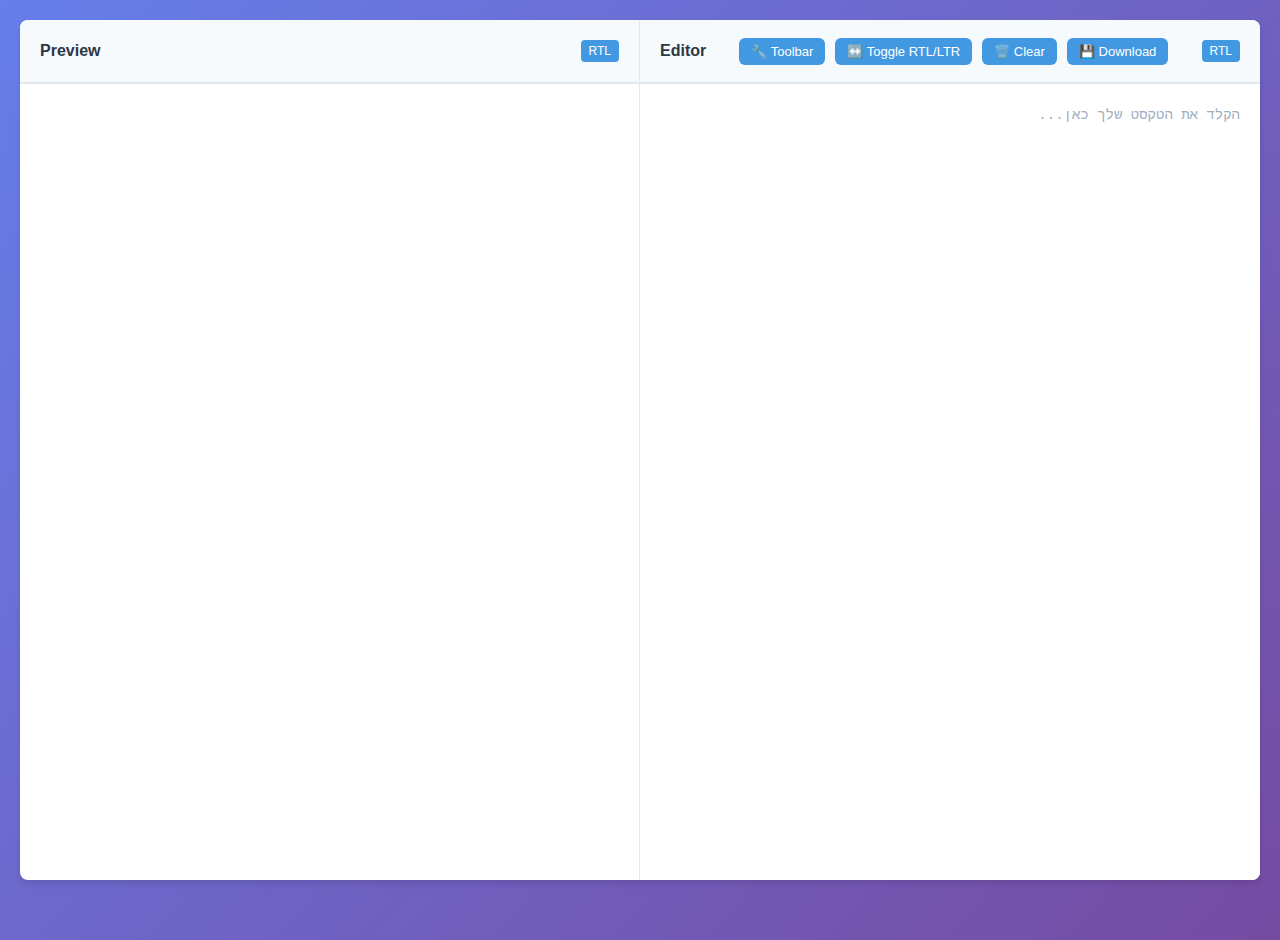
<file: index.html>
<!DOCTYPE html>
<html lang="en">

<head>
    <meta charset="UTF-8">
    <meta name="viewport" content="width=device-width, initial-scale=1.0">
    <title>Markdown Editor with RTL Support</title>
    <style>
        body {
            font-family: -apple-system, BlinkMacSystemFont, 'Segoe UI', Roboto, sans-serif;
            background: linear-gradient(135deg, #667eea 0%, #764ba2 100%);
            min-height: 100vh;
            padding: 20px;
            margin: 0;
        }

        .container {
            max-width: 1400px;
            margin: 0 auto;
            height: calc(100vh - 40px);
        }

        markdown-editor {
            height: 100%;
        }
    </style>
</head>

<body>
    <div class="container">
        <markdown-editor></markdown-editor>
    </div>

    <script src="MarkdownEditor.js"></script>
    <script src="markdown-editor-component.js"></script>
</body>

</html>
</file>
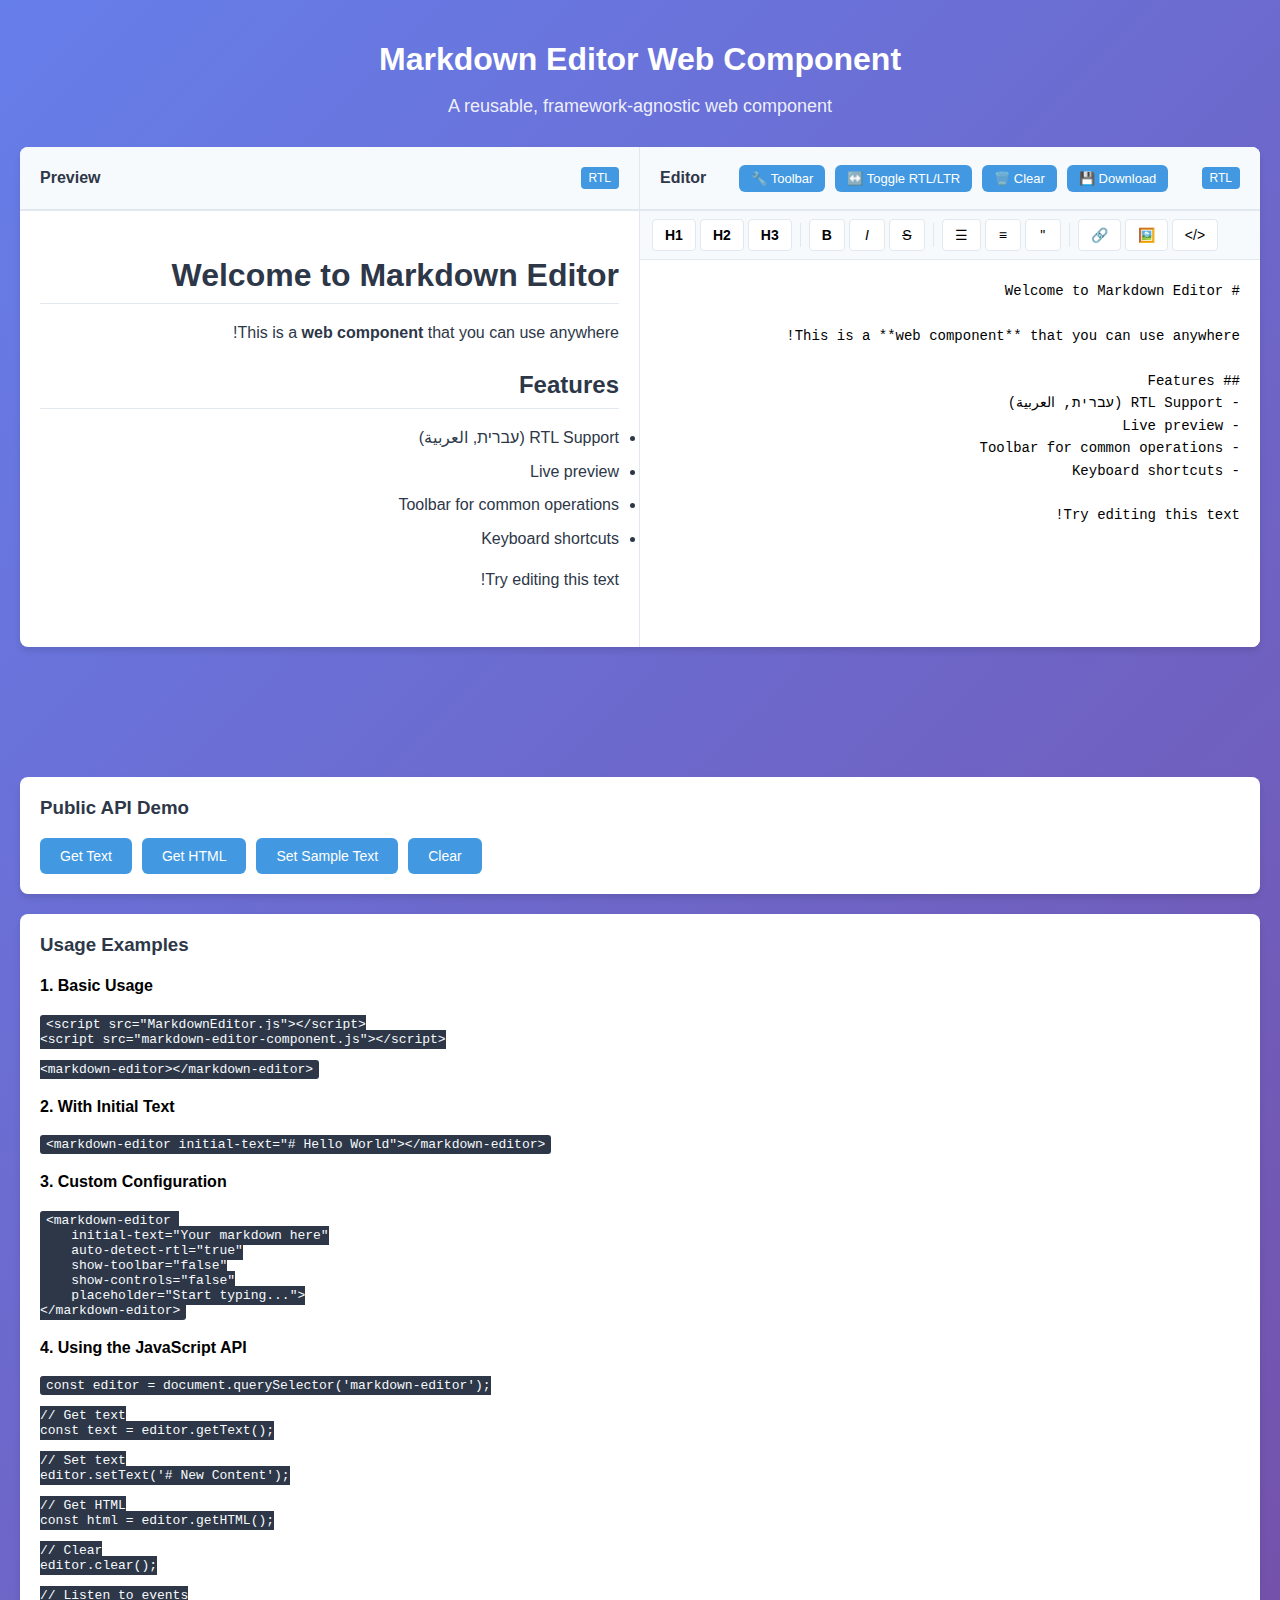
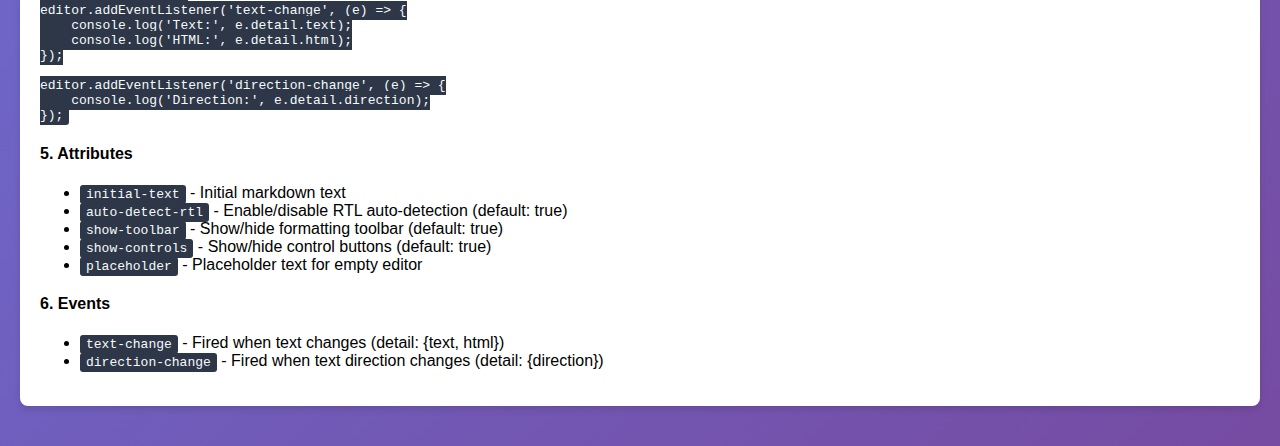
<file: demo.html>
<!DOCTYPE html>
<html lang="en">
<head>
    <meta charset="UTF-8">
    <meta name="viewport" content="width=device-width, initial-scale=1.0">
    <title>Markdown Editor Web Component - Demo</title>
    <style>
        body {
            font-family: -apple-system, BlinkMacSystemFont, 'Segoe UI', Roboto, sans-serif;
            background: linear-gradient(135deg, #667eea 0%, #764ba2 100%);
            min-height: 100vh;
            padding: 20px;
            margin: 0;
        }

        .demo-container {
            max-width: 1400px;
            margin: 0 auto;
        }

        h1 {
            color: white;
            text-align: center;
            margin-bottom: 10px;
        }

        .subtitle {
            color: rgba(255, 255, 255, 0.9);
            text-align: center;
            margin-bottom: 30px;
            font-size: 18px;
        }

        .editor-wrapper {
            height: 600px;
            margin-bottom: 30px;
        }

        .controls-demo {
            background: white;
            padding: 20px;
            border-radius: 8px;
            margin-bottom: 20px;
            box-shadow: 0 4px 6px rgba(0, 0, 0, 0.1);
        }

        .controls-demo h3 {
            margin-top: 0;
            color: #2d3748;
        }

        .btn-group {
            display: flex;
            gap: 10px;
            flex-wrap: wrap;
        }

        .demo-btn {
            padding: 10px 20px;
            background: #4299e1;
            color: white;
            border: none;
            border-radius: 6px;
            cursor: pointer;
            font-size: 14px;
            font-weight: 500;
        }

        .demo-btn:hover {
            background: #3182ce;
        }

        .output {
            margin-top: 15px;
            padding: 15px;
            background: #f7fafc;
            border-radius: 6px;
            border: 1px solid #e2e8f0;
            font-family: monospace;
            font-size: 13px;
            max-height: 200px;
            overflow-y: auto;
        }

        code {
            background: #2d3748;
            color: #f7fafc;
            padding: 2px 6px;
            border-radius: 3px;
        }
    </style>
</head>
<body>
    <div class="demo-container">
        <h1>Markdown Editor Web Component</h1>
        <p class="subtitle">A reusable, framework-agnostic web component</p>

        <!-- The Web Component -->
        <div class="editor-wrapper">
            <markdown-editor 
                id="myEditor"
                initial-text="# Welcome to Markdown Editor

This is a **web component** that you can use anywhere!

## Features
- RTL Support (עברית, العربية)
- Live preview
- Toolbar for common operations
- Keyboard shortcuts

Try editing this text!"
                auto-detect-rtl="true"
                show-toolbar="true"
                show-controls="true">
            </markdown-editor>
        </div>

        <!-- API Demo Controls -->
        <div class="controls-demo">
            <h3>Public API Demo</h3>
            <div class="btn-group">
                <button class="demo-btn" onclick="demoGetText()">Get Text</button>
                <button class="demo-btn" onclick="demoGetHTML()">Get HTML</button>
                <button class="demo-btn" onclick="demoSetText()">Set Sample Text</button>
                <button class="demo-btn" onclick="demoClear()">Clear</button>
            </div>
            <div id="output" class="output" style="display: none;"></div>
        </div>

        <!-- Usage Examples -->
        <div class="controls-demo">
            <h3>Usage Examples</h3>
            
            <h4>1. Basic Usage</h4>
            <pre><code>&lt;script src="MarkdownEditor.js"&gt;&lt;/script&gt;
&lt;script src="markdown-editor-component.js"&gt;&lt;/script&gt;

&lt;markdown-editor&gt;&lt;/markdown-editor&gt;</code></pre>

            <h4>2. With Initial Text</h4>
            <pre><code>&lt;markdown-editor initial-text="# Hello World"&gt;&lt;/markdown-editor&gt;</code></pre>

            <h4>3. Custom Configuration</h4>
            <pre><code>&lt;markdown-editor 
    initial-text="Your markdown here"
    auto-detect-rtl="true"
    show-toolbar="false"
    show-controls="false"
    placeholder="Start typing..."&gt;
&lt;/markdown-editor&gt;</code></pre>

            <h4>4. Using the JavaScript API</h4>
            <pre><code>const editor = document.querySelector('markdown-editor');

// Get text
const text = editor.getText();

// Set text
editor.setText('# New Content');

// Get HTML
const html = editor.getHTML();

// Clear
editor.clear();

// Listen to events
editor.addEventListener('text-change', (e) => {
    console.log('Text:', e.detail.text);
    console.log('HTML:', e.detail.html);
});

editor.addEventListener('direction-change', (e) => {
    console.log('Direction:', e.detail.direction);
});</code></pre>

            <h4>5. Attributes</h4>
            <ul>
                <li><code>initial-text</code> - Initial markdown text</li>
                <li><code>auto-detect-rtl</code> - Enable/disable RTL auto-detection (default: true)</li>
                <li><code>show-toolbar</code> - Show/hide formatting toolbar (default: true)</li>
                <li><code>show-controls</code> - Show/hide control buttons (default: true)</li>
                <li><code>placeholder</code> - Placeholder text for empty editor</li>
            </ul>

            <h4>6. Events</h4>
            <ul>
                <li><code>text-change</code> - Fired when text changes (detail: {text, html})</li>
                <li><code>direction-change</code> - Fired when text direction changes (detail: {direction})</li>
            </ul>
        </div>
    </div>

    <!-- Load the component -->
    <script src="MarkdownEditor.js"></script>
    <script src="markdown-editor-component.js"></script>

    <script>
        const editor = document.getElementById('myEditor');

        function demoGetText() {
            const text = editor.getText();
            showOutput('Text Content:', text);
        }

        function demoGetHTML() {
            const html = editor.getHTML();
            showOutput('HTML Content:', html);
        }

        function demoSetText() {
            editor.setText(`# Sample Text Set via API

This text was set using the \`setText()\` method!

## Try This
- **Bold text**
- *Italic text*
- [Links](https://example.com)

עברית: שלום עולם
العربية: مرحبا بالعالم`);
        }

        function demoClear() {
            editor.clear();
            showOutput('Editor cleared!');
        }

        function showOutput(title, content = '') {
            const output = document.getElementById('output');
            output.style.display = 'block';
            output.innerHTML = `<strong>${title}</strong><br><pre>${content || '(empty)'}</pre>`;
        }

        // Listen to events
        editor.addEventListener('text-change', (e) => {
            console.log('Text changed:', e.detail);
        });

        editor.addEventListener('direction-change', (e) => {
            console.log('Direction changed:', e.detail.direction);
        });
    </script>
</body>
</html>
</file>
